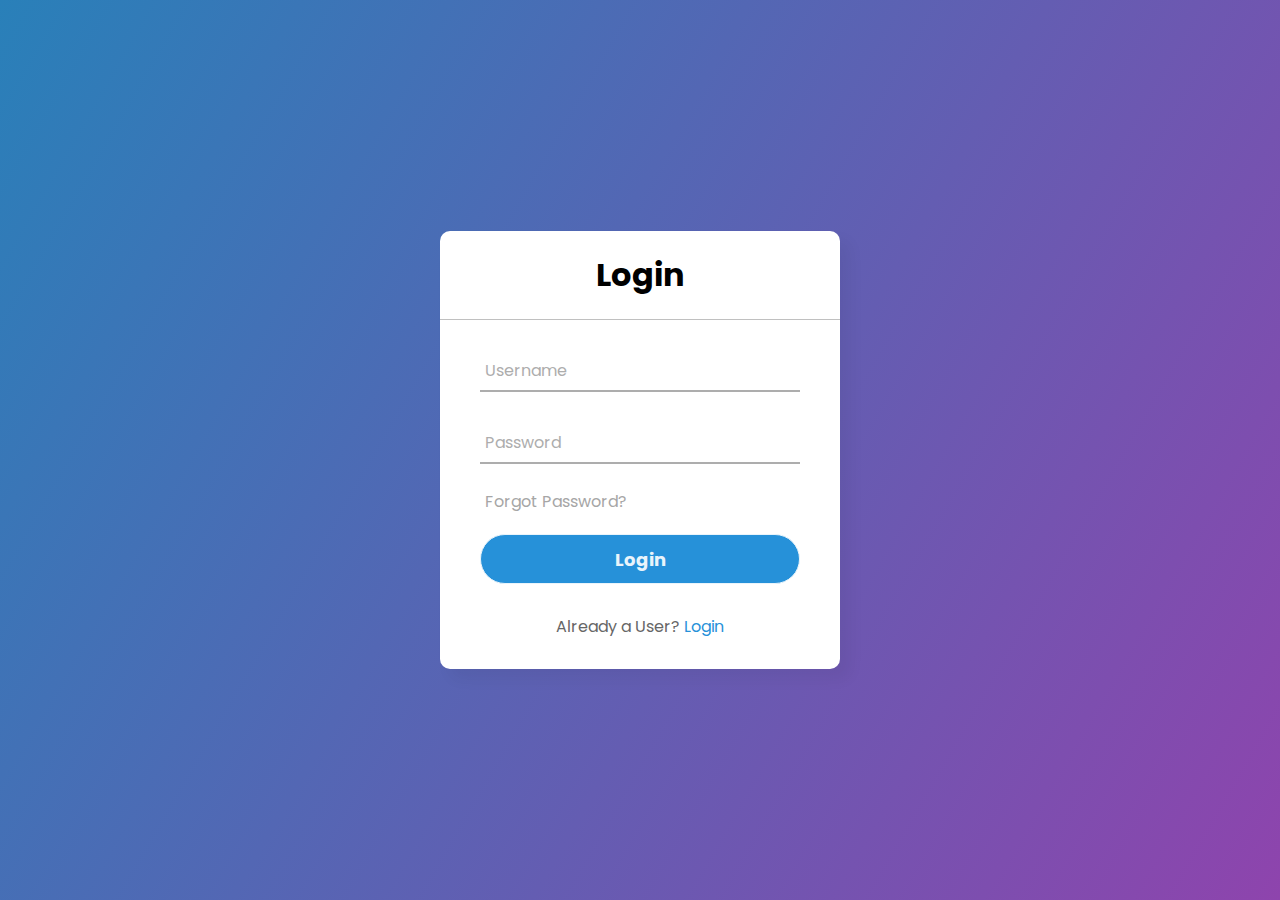
<file: index.html>
<!DOCTYPE html>
<html lang="en" dir="ltr">

<head>
  <meta charset="utf-8">
  <meta http-equiv="X-UA-Compatible" content="IE=edge">
  <meta name="viewport" content="width=device-width, initial-scale=1.0">
  <title>Sign-Up</title>
  <link rel="stylesheet" href="style.css">
</head>

<body>
  <div class="center">
    <h1>Login</h1>
    <form method="post">
      <div class="txt_field">
        <input type="text" required>
        <span></span>
        <label>Username</label>
      </div>
      <div class="txt_field">
        <input type="password" required>
        <span></span>
        <label>Password</label>
      </div>
      <div class="pass">Forgot Password?</div>
      <input type="submit" value="Login">
      <div class="signup_link">
        Already a User? <a href="#">Login</a>
      </div>
    </form>
  </div>
</body>

</html>
</file>
<file: style.css>
@import url('https://fonts.googleapis.com/css2?family=Noto+Sans:wght@700&family=Poppins:wght@400;500;600&display=swap');

* {
  margin: 0;
  padding: 0;
  box-sizing: border-box;
  font-family: "Poppins", sans-serif;
}

body {
  margin: 0;
  padding: 0;
  background: linear-gradient(120deg, #2980b9, #8e44ad);
  height: 100vh;
  overflow: hidden;
}

.center {
  position: absolute;
  top: 50%;
  left: 50%;
  transform: translate(-50%, -50%);
  width: 400px;
  background: white;
  border-radius: 10px;
  box-shadow: 10px 10px 15px rgba(0, 0, 0, 0.05);
}

.center h1 {
  text-align: center;
  padding: 20px 0;
  border-bottom: 1px solid silver;
}

.center form {
  padding: 0 40px;
  box-sizing: border-box;
}

form .txt_field {
  position: relative;
  border-bottom: 2px solid #adadad;
  margin: 30px 0;
}

.txt_field input {
  width: 100%;
  padding: 0 5px;
  height: 40px;
  font-size: 16px;
  border: none;
  background: none;
  outline: none;
}

.txt_field label {
  position: absolute;
  top: 50%;
  left: 5px;
  color: #adadad;
  transform: translateY(-50%);
  font-size: 16px;
  pointer-events: none;
  transition: .5s;
}

.txt_field span::before {
  content: '';
  position: absolute;
  top: 40px;
  left: 0;
  width: 0%;
  height: 2px;
  background: #2691d9;
  transition: .5s;
}

.txt_field input:focus~label,
.txt_field input:valid~label {
  top: -5px;
  color: #2691d9;
}

.txt_field input:focus~span::before,
.txt_field input:valid~span::before {
  width: 100%;
}

.pass {
  margin: -5px 0 20px 5px;
  color: #a6a6a6;
  cursor: pointer;
}

.pass:hover {
  text-decoration: underline;
}

input[type="submit"] {
  width: 100%;
  height: 50px;
  border: 1px solid;
  background: #2691d9;
  border-radius: 25px;
  font-size: 18px;
  color: #e9f4fb;
  font-weight: 700;
  cursor: pointer;
  outline: none;
}

input[type="submit"]:hover {
  border-color: #2691d9;
  transition: .2s;
}

.signup_link {
  margin: 30px 0;
  text-align: center;
  font-size: 16px;
  color: #666666;
}

.signup_link a {
  color: #2691d9;
  text-decoration: none;
}

.signup_link a:hover {
  text-decoration: underline;
}
</file>
